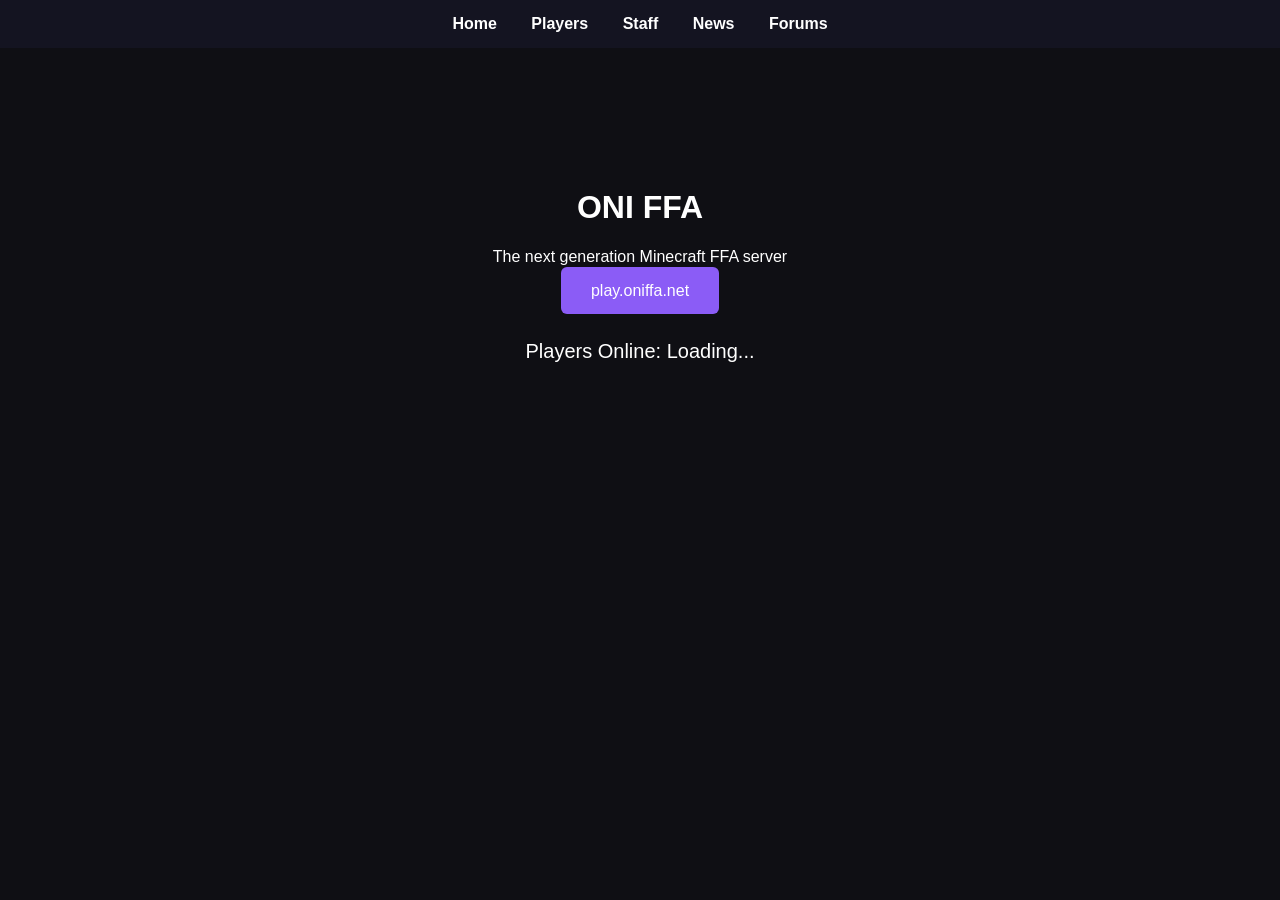
<file: index.html>
<!DOCTYPE html>
<html>
<head>
<title>ONI FFA</title>

<style>

body{
font-family:Arial;
margin:0;
background:#0f0f14;
color:white;
text-align:center;
}

nav{
background:#141421;
padding:15px;
}

nav a{
color:white;
margin:15px;
text-decoration:none;
font-weight:bold;
}

.hero{
padding:120px 20px;
}

.button{
background:#8b5cf6;
padding:15px 30px;
border-radius:6px;
color:white;
text-decoration:none;
}

.server{
margin-top:40px;
font-size:20px;
}

</style>

</head>

<body>

<nav>
<a href="index.html">Home</a>
<a href="players.html">Players</a>
<a href="staff.html">Staff</a>
<a href="news.html">News</a>
<a href="forums.html">Forums</a>
</nav>

<div class="hero">

<h1>ONI FFA</h1>

<p>The next generation Minecraft FFA server</p>

<a class="button">play.oniffa.net</a>

<div class="server">

<p>Players Online: <span id="players">Loading...</span></p>

</div>

</div>

<script>

fetch("https://api.mcsrvstat.us/2/play.oniffa.net")
.then(res => res.json())
.then(data => {

document.getElementById("players").innerText =
data.players.online

})

</script>

</body>
</html>
</file>
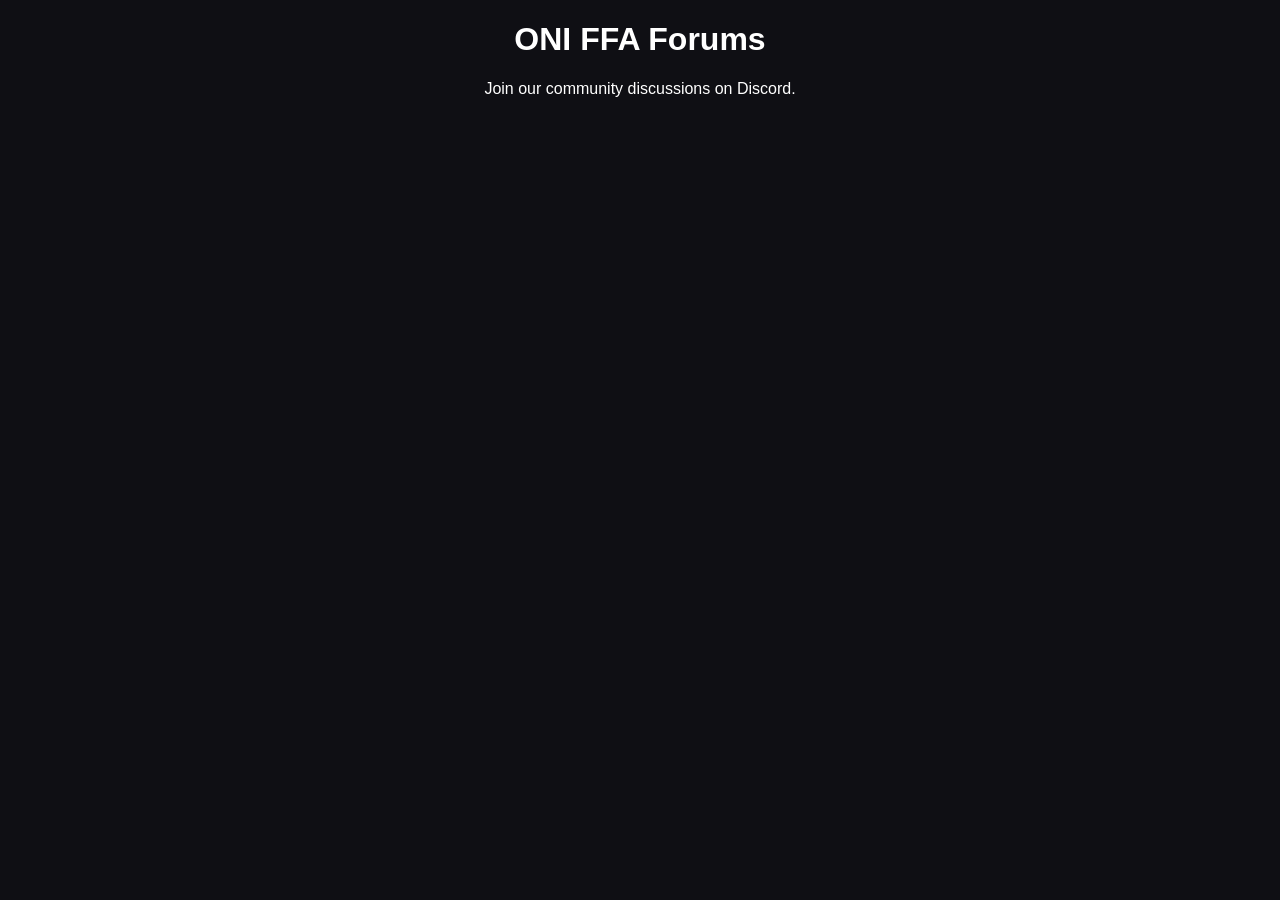
<file: forums.html>
<!DOCTYPE html>
<html>
<head>
<title>ONI FFA Forums</title>

<style>

body{
background:#0f0f14;
color:white;
font-family:Arial;
text-align:center;
}

.button{
background:#5865F2;
padding:15px 30px;
border-radius:6px;
color:white;
text-decoration:none;
}

</style>

</head>

<body>

<h1>ONI FFA Forums</h1>

<p>Join our community discussions on Discord.</p>

<a class
</file>
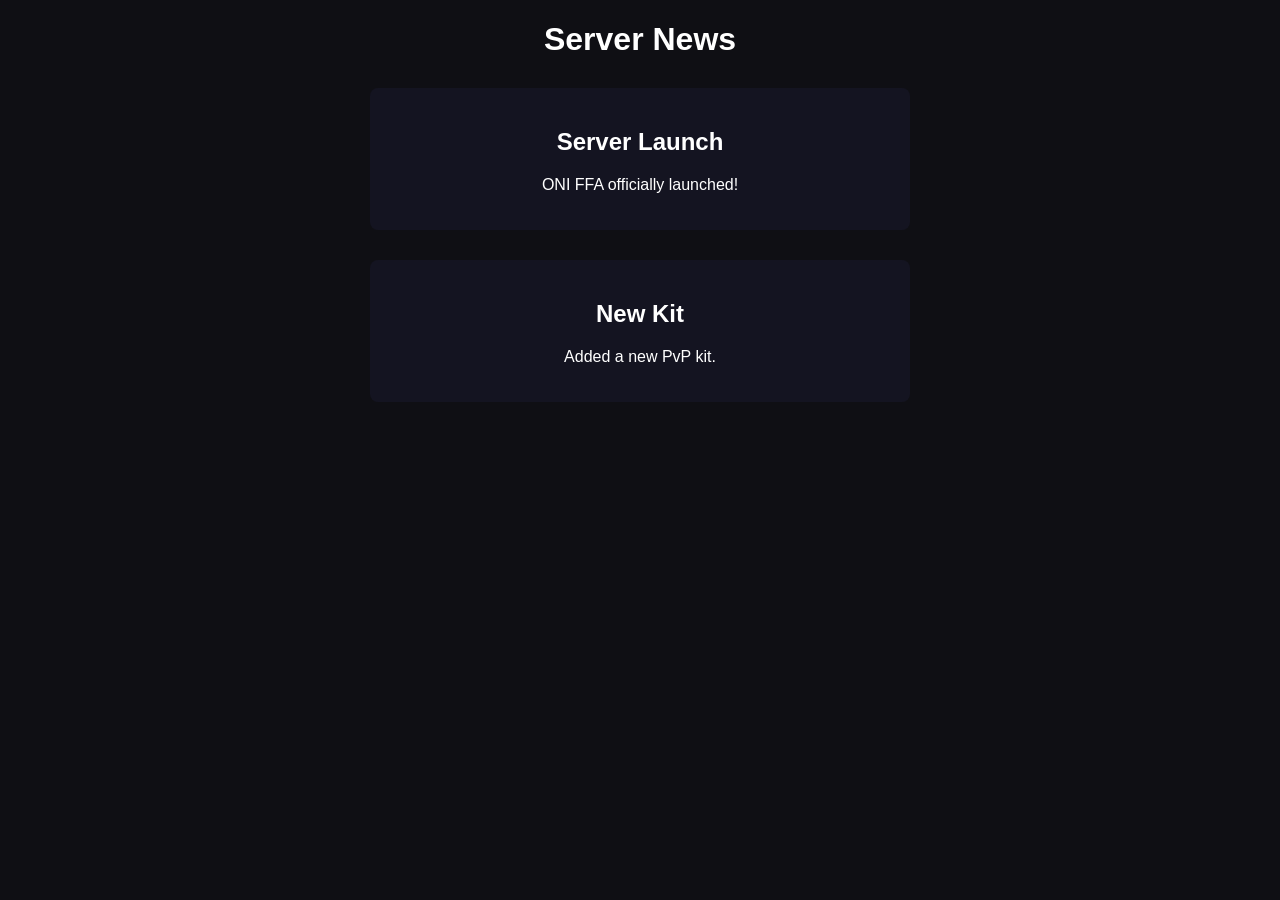
<file: news.html>
<!DOCTYPE html>
<html>
<head>
<title>ONI FFA News</title>

<style>

body{
background:#0f0f14;
color:white;
font-family:Arial;
text-align:center;
}

.post{
background:#141421;
margin:30px auto;
padding:20px;
width:500px;
border-radius:8px;
}

</style>

</head>

<body>

<h1>Server News</h1>

<div class="post">
<h2>Server Launch</h2>
<p>ONI FFA officially launched!</p>
</div>

<div class="post">
<h2>New Kit</h2>
<p>Added a new PvP kit.</p>
</div>

</body>
</html>
</file>
